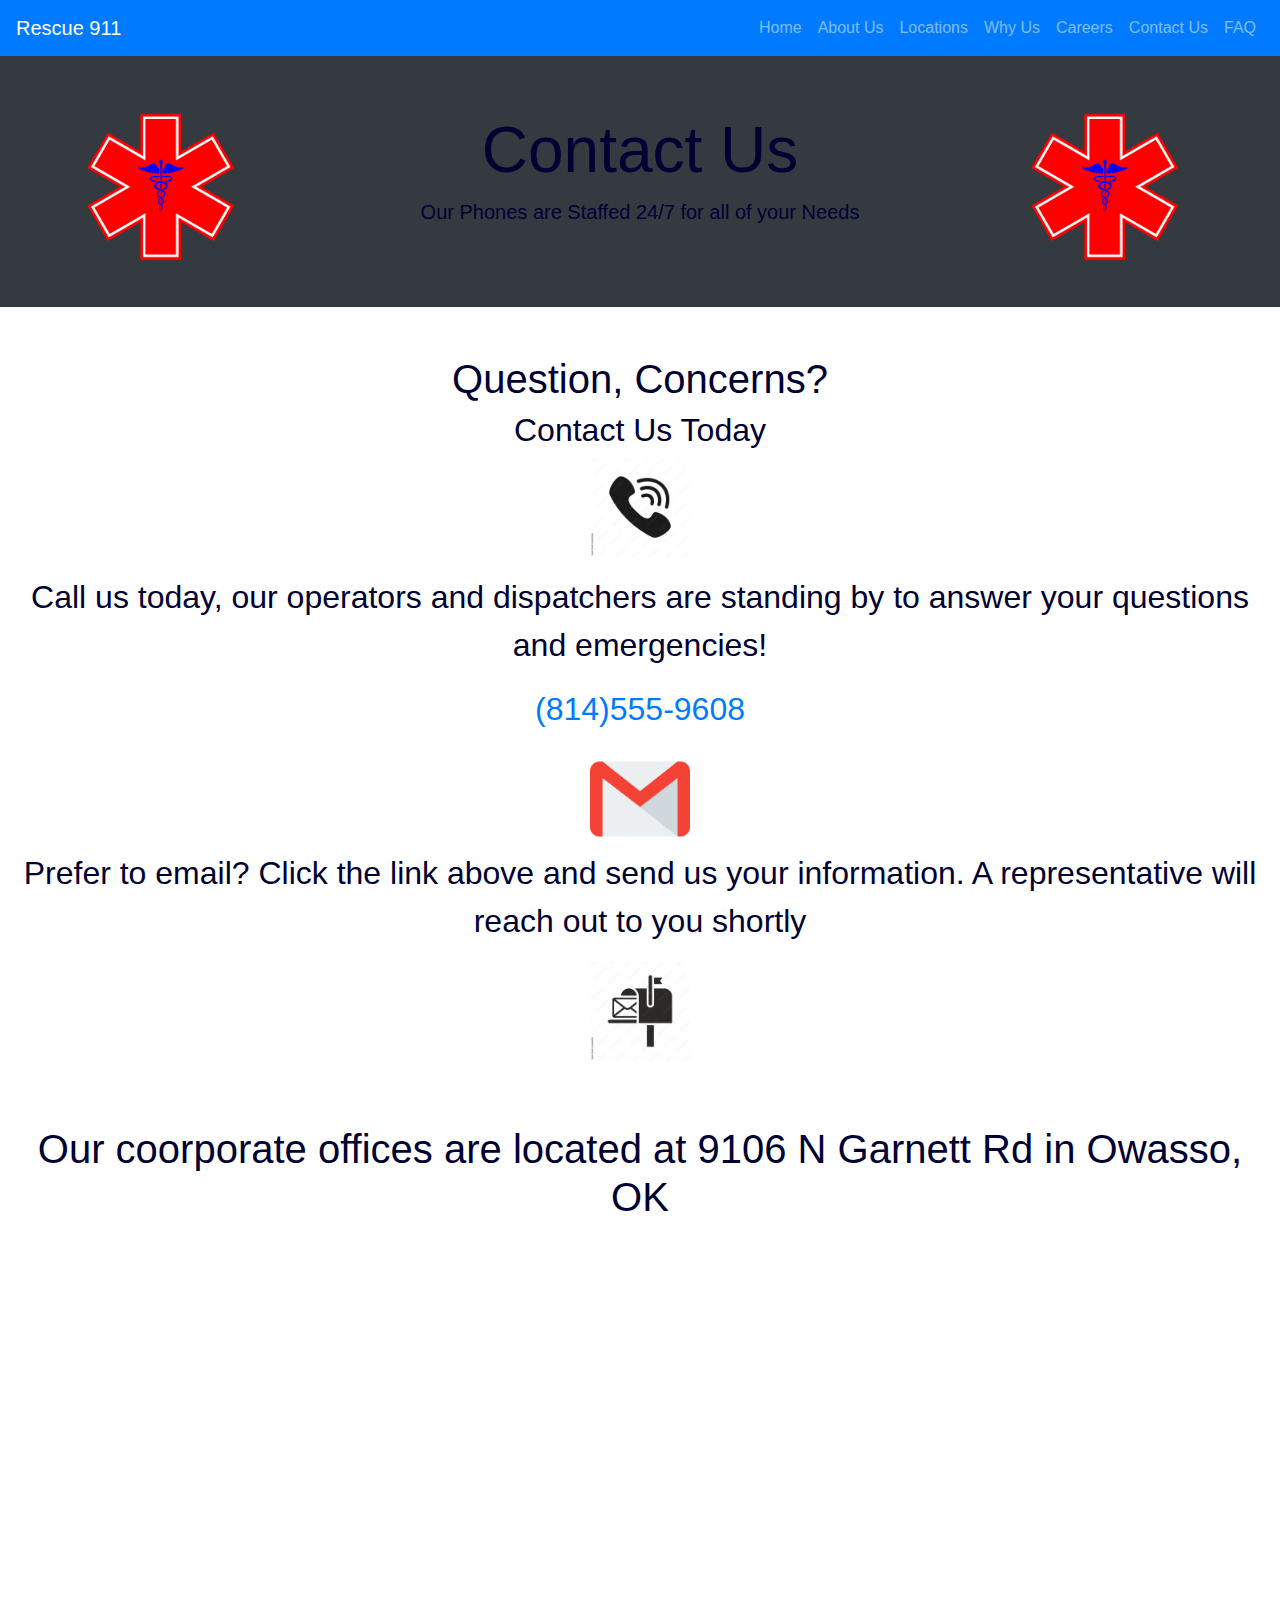
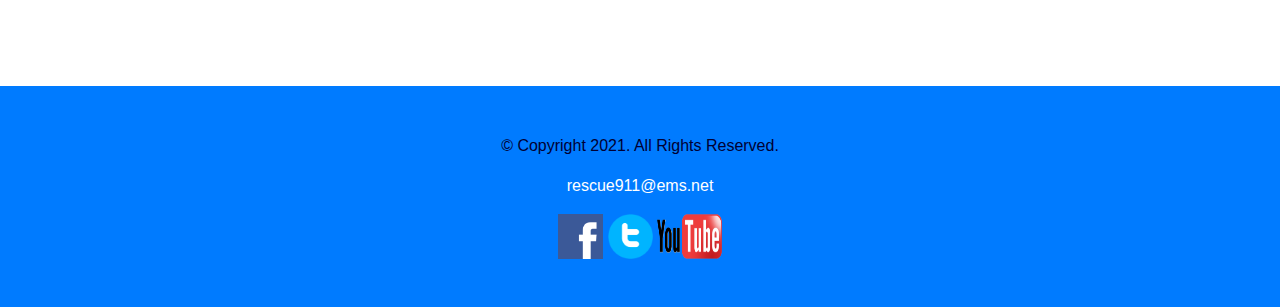
<file: final5/contactus.html>
<!doctype html>
<!-- Drew Reed 11/16/2021 -->
<html lang="en">
  <head>
    <!-- Required meta tags -->
    <meta charset="utf-8">
    <meta name="viewport" content="width=device-width, initial-scale=1, shrink-to-fit=no">
	<meta name="description" content="Rescue 911 is here for all of your emergency needs.">
	
	<!-- Favicon -->
	<link rel="shortcut icon" href="images/favicon.ico">
	<link rel="icon" type="image/png" sizes="32x32" href="images/favicon-32.png">
	<link rel="apple-touch-icon" sizes="180x180" href="images/apple-touch-icon.png">
	<link rel="icon" sizes="192x192" href="images/android-chrome-192.png">

    <!-- Bootstrap CSS -->
    <link rel="stylesheet" href="https://stackpath.bootstrapcdn.com/bootstrap/4.3.1/css/bootstrap.min.css" integrity="sha384-ggOyR0iXCbMQv3Xipma34MD+dH/1fQ784/j6cY/iJTQUOhcWr7x9JvoRxT2MZw1T" crossorigin="anonymous">
	
	<!-- My Style Sheet -->
	<link rel="stylesheet" href="css/styles.css">

    <title>Rescue 911</title>
  </head>
 <body>

	<!-- Bootstrap Navigation bar -->
	<nav class="navbar navbar-expand-sm navbar-dark fixed-top bg-primary">
	
		<a class="navbar-brand" href="index.html">Rescue 911</a>
		
		<!-- Hamburger menu icon -->
		<button class="navbar-toggler" type="button" data-toggle="collapse" data-target="#navbarResponsive" aria-controls="navbarResponsive" aria-expanded="false" aria-label="Toggle navigation">
			<span class="navbar-toggler-icon"></span>
		</button>
		
		<!-- Navbar links -->
		<div class="collapse navbar-collapse" id="navbarResponsive">
			<ul class="navbar-nav ml-auto">
				<li class="nav-item">
					<a class="nav-link" href="index.html">Home</a>
				</li>
				<li class="nav-item">
					<a class="nav-link" href="about.html">About Us</a>
				</li>
				<li class="nav-item">
					<a class="nav-link" href="locations.html">Locations</a>
				</li>
				<li class="nav-item">
					<a class="nav-link" href="whyus.html">Why Us</a>
				</li>
				<li class="nav-item">
					<a class="nav-link" href="careers.html">Careers</a>
				</li>
				<li class="nav-item">
					<a class="nav-link" href="contactus.html">Contact Us</a>
				</li>
				<li class="nav-item">
					<a class="nav-link" href="faq.html">FAQ</a>
				</li>
			</ul>
		</div>
	
	</nav>
	
	<!-- Header -->
       <header class="jumbotron jumbotron-fluid text-center mt-5 bg-dark">
          <div class="container">
			<img src="images/emsLogo.png" alt="EMS logo" class="float-left mr-3 img-fluid" height="150" width="150">
			<img src="images/emsLogo.png" alt="EMS logo" class="float-right mr-3 img-fluid" height="150" width="150">
			<h1 id="local" class="display-1">Contact Us</h1>
            <p class="lead">Our Phones are Staffed 24/7 for all of your Needs</p>
          </div>
        </header>

	<!-- Main Content Area -->
	<main class="container-fluid mt-5">
	
	<div id="MyClockDisplay" class="clock" onload="showTime()"></div>

	
		<div class="text-center">
				<h1>Question, Concerns?</h1>
				<h2>Contact Us Today</h2>
		</div>
		
		<div class="contact">
			
			<div class="text-center">
				<p class="tel-link"><a href="text:8005559111"><img src="images/phone.jpg" alt="phone logo" height="100" width="100"></a></p>
				<p>Call us today, our operators and dispatchers are standing by to answer your questions and emergencies!</p>
				<p class="tel-link"><a href="tel:8145559608">(814)555-9608</a></p>
			</div>
			
			<div class="text-center">
				<a href="mailto:resuce911@ems.net"><img src="images/email.png" alt="email logo" height="100" width="100"></a>
				<p>Prefer to email? Click the link above and send us your information. A representative will reach out to you shortly<p>
			</div>
			
			<div class="text-center">
				<img src="images/mail.jpg" alt="mail logo" height="100" width="100">
			</div>
		
		</div>
		
		<div class="text-center">
			<h1>Our coorporate offices are located at 9106 N Garnett Rd in Owasso, OK</h1>
			<iframe src="https://www.google.com/maps/embed?pb=!1m18!1m12!1m3!1d4818.804151908426!2d-95.85118647565969!3d36.284022854891255!2m3!1f0!2f0!3f0!3m2!1i1024!2i768!4f13.1!3m3!1m2!1s0x87b6f085991ed107%3A0x1d5b43d3f7795f5f!2s9106%20N%20Garnett%20Rd%2C%20Owasso%2C%20OK%2074055!5e0!3m2!1sen!2sus!4v1638134061640!5m2!1sen!2sus" width="500" height="450" style="border:0;" allowfullscreen="" loading="lazy"></iframe>
		</div>
		
	</main>
	
	<!-- Footer -->
	<footer class="jumbotron-fluid text-center bg-primary p-5">
	
		<div class="container text-white">
				<p>&copy; Copyright 2021. All Rights Reserved.</p>
				<p><a href="mailto:rescue911@ems.net" class="text-white">rescue911@ems.net</a></p>
				<a href="https://www.facebook.com"><img src="images/facebook.png" alt="Facebook logo" width="45" height="45"></a>
				<a href="https://www.twitter.com"><img src="images/twitter.png" alt="Twitter logo" width="45" height="45"></a>
				<a href="https://www.youtube.com"><img src="images/youtube.png" alt="YouTube logo" width="65" height="45"></a>
		</div>
		
	</footer>

    <!-- Optional JavaScript -->
    <!-- jQuery first, then Popper.js, then Bootstrap JS -->
    <script src="https://code.jquery.com/jquery-3.3.1.slim.min.js" integrity="sha384-q8i/X+965DzO0rT7abK41JStQIAqVgRVzpbzo5smXKp4YfRvH+8abtTE1Pi6jizo" crossorigin="anonymous"></script>
    <script src="https://cdnjs.cloudflare.com/ajax/libs/popper.js/1.14.7/umd/popper.min.js" integrity="sha384-UO2eT0CpHqdSJQ6hJty5KVphtPhzWj9WO1clHTMGa3JDZwrnQq4sF86dIHNDz0W1" crossorigin="anonymous"></script>
    <script src="https://stackpath.bootstrapcdn.com/bootstrap/4.3.1/js/bootstrap.min.js" integrity="sha384-JjSmVgyd0p3pXB1rRibZUAYoIIy6OrQ6VrjIEaFf/nJGzIxFDsf4x0xIM+B07jRM" crossorigin="anonymous"></script>
	<script src="scripts/script.js"></script>
  </body>
</html>
</file>
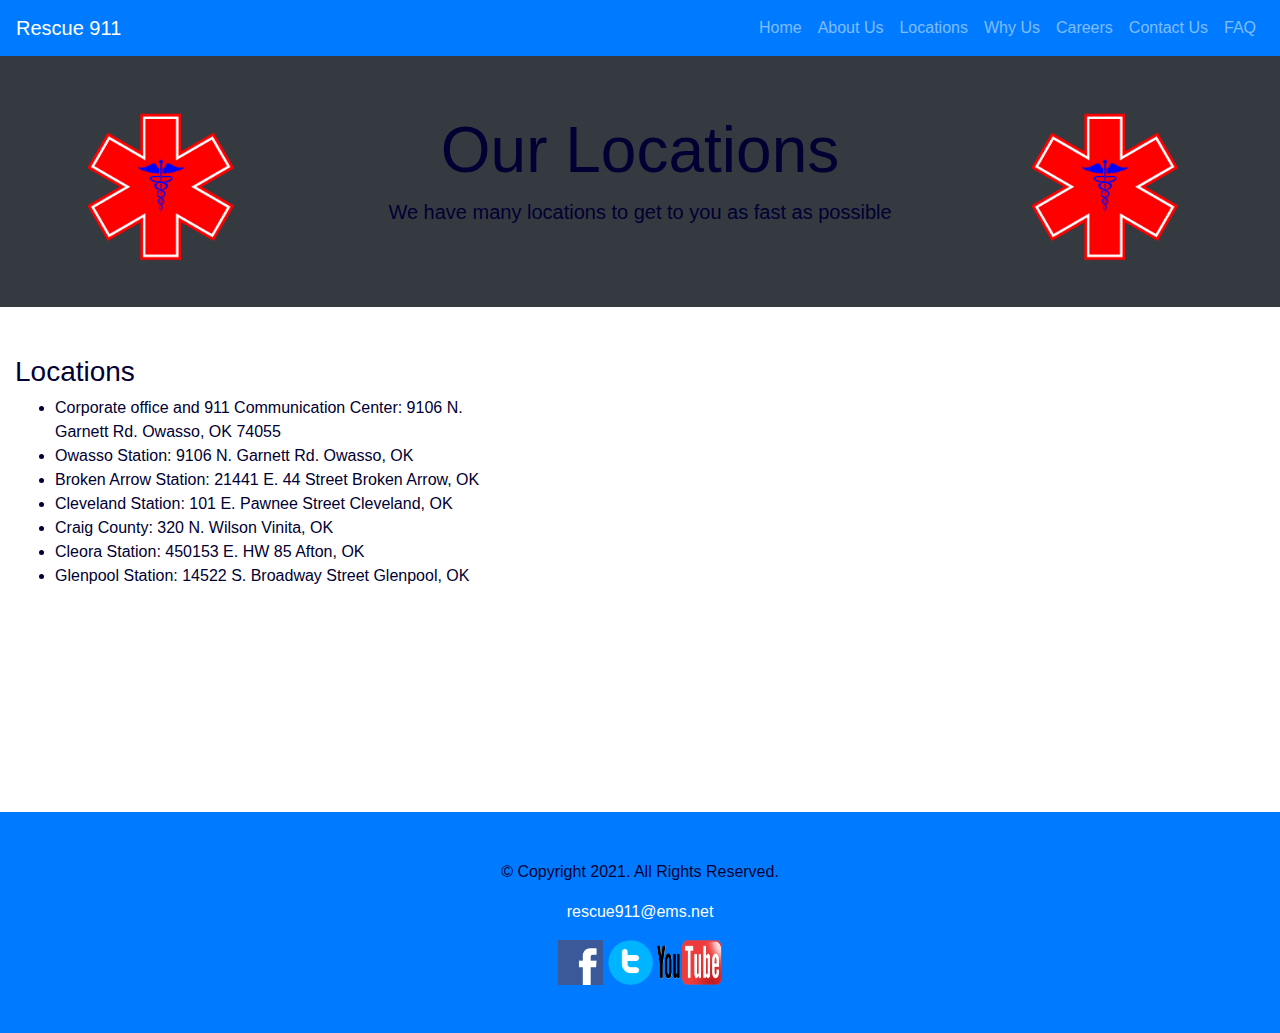
<file: final5/locations.html>
<!doctype html>
<!-- Drew Reed 11/16/2021 -->
<html lang="en">
  <head>
    <!-- Required meta tags -->
    <meta charset="utf-8">
    <meta name="viewport" content="width=device-width, initial-scale=1, shrink-to-fit=no">
	<meta name="description" content="Rescue 911 is here for all of your emergency needs.">
	
	<!-- Favicon -->
	<link rel="shortcut icon" href="images/favicon.ico">
	<link rel="icon" type="image/png" sizes="32x32" href="images/favicon-32.png">
	<link rel="apple-touch-icon" sizes="180x180" href="images/apple-touch-icon.png">
	<link rel="icon" sizes="192x192" href="images/android-chrome-192.png">

    <!-- Bootstrap CSS -->
    <link rel="stylesheet" href="https://stackpath.bootstrapcdn.com/bootstrap/4.3.1/css/bootstrap.min.css" integrity="sha384-ggOyR0iXCbMQv3Xipma34MD+dH/1fQ784/j6cY/iJTQUOhcWr7x9JvoRxT2MZw1T" crossorigin="anonymous">
	
	<!-- My Style Sheet -->
	<link rel="stylesheet" href="css/styles.css">

    <title>Rescue 911</title>
  </head>
 <body>

	<!-- Bootstrap Navigation bar -->
	<nav class="navbar navbar-expand-sm navbar-dark fixed-top bg-primary">
	
		<a class="navbar-brand" href="index.html">Rescue 911</a>
		
		<!-- Hamburger menu icon -->
		<button class="navbar-toggler" type="button" data-toggle="collapse" data-target="#navbarResponsive" aria-controls="navbarResponsive" aria-expanded="false" aria-label="Toggle navigation">
			<span class="navbar-toggler-icon"></span>
		</button>
		
		<!-- Navbar links -->
		<div class="collapse navbar-collapse" id="navbarResponsive">
			<ul class="navbar-nav ml-auto">
				<li class="nav-item">
					<a class="nav-link" href="index.html">Home</a>
				</li>
				<li class="nav-item">
					<a class="nav-link" href="about.html">About Us</a>
				</li>
				<li class="nav-item">
					<a class="nav-link" href="locations.html">Locations</a>
				</li>
				<li class="nav-item">
					<a class="nav-link" href="whyus.html">Why Us</a>
				</li>
				<li class="nav-item">
					<a class="nav-link" href="careers.html">Careers</a>
				</li>
				<li class="nav-item">
					<a class="nav-link" href="contactus.html">Contact Us</a>
				</li>
				<li class="nav-item">
					<a class="nav-link" href="faq.html">FAQ</a>
				</li>
			</ul>
		</div>
	
	</nav>
	
	<!-- Header -->
       <header class="jumbotron jumbotron-fluid text-center mt-5 bg-dark">
          <div class="container">
				<img src="images/emsLogo.png" alt="EMS logo" class="float-left mr-3 img-fluid" height="150" width="150">
				<img src="images/emsLogo.png" alt="EMS logo" class="float-right mr-3 img-fluid" height="150" width="150">
				<h1 id="local" class="display-1">Our Locations</h1>
				<p class="lead">We have many locations to get to you as fast as possible</p>
          </div>
        </header>

	<!-- Main Content Area -->
	<main class="container-fluid mt-5">
		
		<div class="row">
		
			<div class="col-sm-5">
				<article>
					<h3>Locations</h3>
					<ul>
						<li>Corporate office and 911 Communication Center:  9106 N. Garnett Rd. Owasso, OK 74055</li>
						<li>Owasso Station: 9106 N. Garnett Rd. Owasso, OK</li>
						<li>Broken Arrow Station: 21441 E. 44 Street Broken Arrow, OK</li>
						<li>Cleveland Station: 101 E. Pawnee Street Cleveland, OK</li>
						<li>Craig County: 320 N. Wilson Vinita, OK</li>
						<li>Cleora Station: 450153 E. HW 85 Afton, OK</li>
						<li>Glenpool Station: 14522 S. Broadway Street Glenpool, OK</li>
					</ul>
					
					<!--
					<div id="newItemButton"><button href="#" id="showForm">new item</button></div>
					<form id="newItemForm">
						<input type="text" id="itemDescription" placeholder="Add Description..."/>
						<input t
						ype="submit" id="addButton" value="add" />
					</form>
					-->
				</article>
			</div>
				
				<div class="col-sm-7">
					<iframe src="https://www.google.com/maps/embed?pb=!1m18!1m12!1m3!1d4818.804151908426!2d-95.85118647565969!3d36.284022854891255!2m3!1f0!2f0!3f0!3m2!1i1024!2i768!4f13.1!3m3!1m2!1s0x87b6f085991ed107%3A0x1d5b43d3f7795f5f!2s9106%20N%20Garnett%20Rd%2C%20Owasso%2C%20OK%2074055!5e0!3m2!1sen!2sus!4v1638134061640!5m2!1sen!2sus" width="500" height="450" style="border:0;" allowfullscreen="" loading="lazy"></iframe>
				</div>
				
		</div>
		
	</main>
	
	<!-- Footer -->
	<footer class="jumbotron-fluid text-center bg-primary p-5">
	
		<div class="container text-white">
				<p>&copy; Copyright 2021. All Rights Reserved.</p>
				<p><a href="mailto:rescue911@ems.net" class="text-white">rescue911@ems.net</a></p>
				<a href="https://www.facebook.com"><img src="images/facebook.png" alt="Facebook logo" width="45" height="45"></a>
				<a href="https://www.twitter.com"><img src="images/twitter.png" alt="Twitter logo" width="45" height="45"></a>
				<a href="https://www.youtube.com"><img src="images/youtube.png" alt="YouTube logo" width="65" height="45"></a>
		</div>
		
	</footer>

    <!-- Optional JavaScript -->
    <!-- jQuery first, then Popper.js, then Bootstrap JS -->
    <script src="https://code.jquery.com/jquery-3.3.1.slim.min.js" integrity="sha384-q8i/X+965DzO0rT7abK41JStQIAqVgRVzpbzo5smXKp4YfRvH+8abtTE1Pi6jizo" crossorigin="anonymous"></script>
    <script src="https://cdnjs.cloudflare.com/ajax/libs/popper.js/1.14.7/umd/popper.min.js" integrity="sha384-UO2eT0CpHqdSJQ6hJty5KVphtPhzWj9WO1clHTMGa3JDZwrnQq4sF86dIHNDz0W1" crossorigin="anonymous"></script>
    <script src="https://stackpath.bootstrapcdn.com/bootstrap/4.3.1/js/bootstrap.min.js" integrity="sha384-JjSmVgyd0p3pXB1rRibZUAYoIIy6OrQ6VrjIEaFf/nJGzIxFDsf4x0xIM+B07jRM" crossorigin="anonymous"></script>
	<script src="scripts/script.js"></script>
  </body>
</html>
</file>
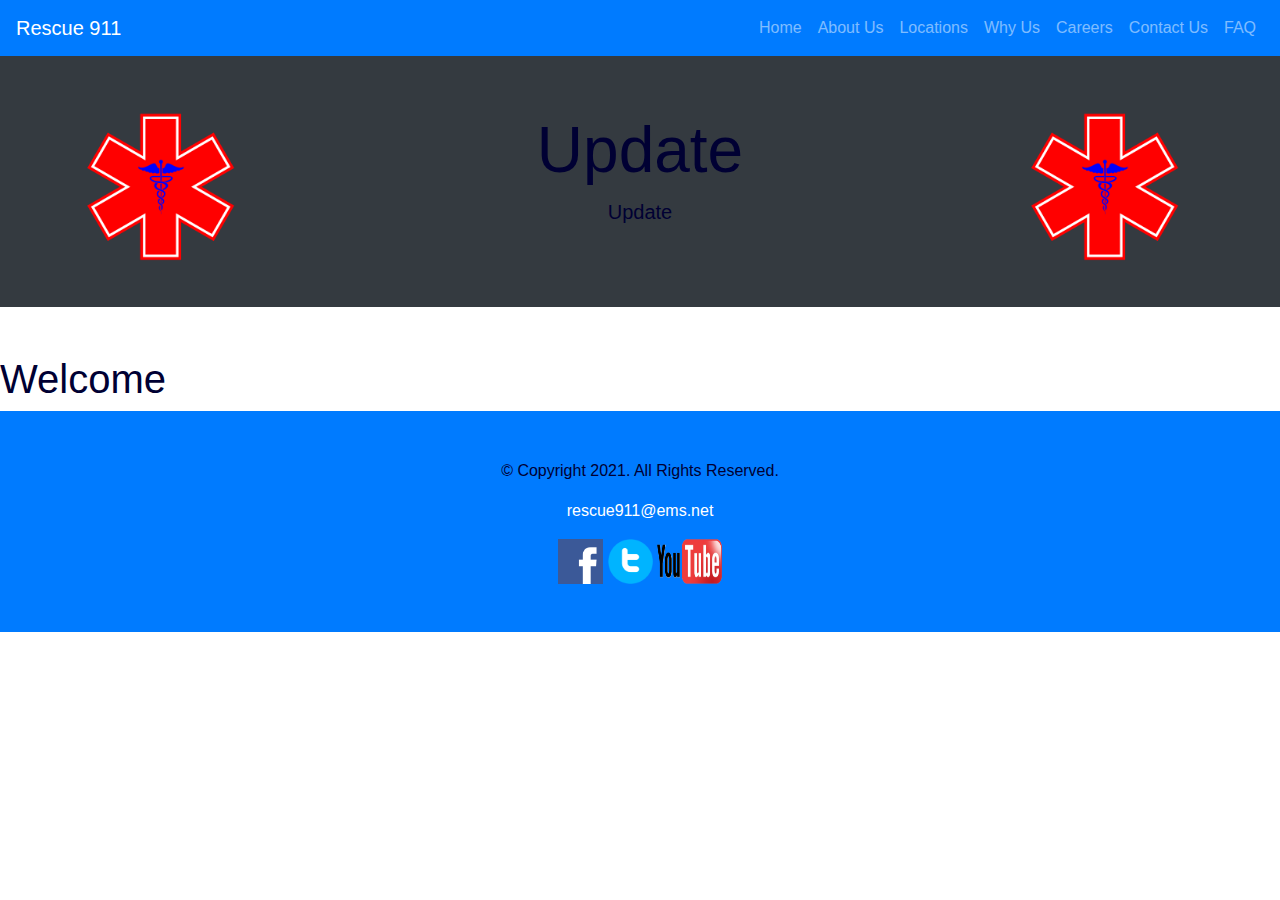
<file: final5/template.html>
<!doctype html>
<!-- Drew Reed 11/16/2021 -->
<html lang="en">
  <head>
    <!-- Required meta tags -->
    <meta charset="utf-8">
    <meta name="viewport" content="width=device-width, initial-scale=1, shrink-to-fit=no">
	<meta name="description" content="Rescue 911 is here for all of your emergency needs.">
	
	<!-- Favicon -->
	<link rel="shortcut icon" href="images/favicon.ico">
	<link rel="icon" type="image/png" sizes="32x32" href="images/favicon-32.png">
	<link rel="apple-touch-icon" sizes="180x180" href="images/apple-touch-icon.png">
	<link rel="icon" sizes="192x192" href="images/android-chrome-192.png">

    <!-- Bootstrap CSS -->
    <link rel="stylesheet" href="https://stackpath.bootstrapcdn.com/bootstrap/4.3.1/css/bootstrap.min.css" integrity="sha384-ggOyR0iXCbMQv3Xipma34MD+dH/1fQ784/j6cY/iJTQUOhcWr7x9JvoRxT2MZw1T" crossorigin="anonymous">
	
	<!-- My Style Sheet -->
	<link rel="stylesheet" href="css/styles.css">

    <title>Rescue 911</title>
  </head>
 <body>
 
	<!-- Bootstrap Navigation bar -->
	<nav class="navbar navbar-expand-sm navbar-dark fixed-top bg-primary">
	
		<a class="navbar-brand" href="index.html">Rescue 911</a>
		
		<!-- Hamburger menu icon -->
		<button class="navbar-toggler" type="button" data-toggle="collapse" data-target="#navbarResponsive" aria-controls="navbarResponsive" aria-expanded="false" aria-label="Toggle navigation">
			<span class="navbar-toggler-icon"></span>
		</button>
		
		<!-- Navbar links -->
		<div class="collapse navbar-collapse" id="navbarResponsive">
			<ul class="navbar-nav ml-auto">
				<li class="nav-item">
					<a class="nav-link" href="index.html">Home</a>
				</li>
				<li class="nav-item">
					<a class="nav-link" href="about.html">About Us</a>
				</li>
				<li class="nav-item">
					<a class="nav-link" href="locations.html">Locations</a>
				</li>
				<li class="nav-item">
					<a class="nav-link" href="whyus.html">Why Us</a>
				</li>
				<li class="nav-item">
					<a class="nav-link" href="careers.html">Careers</a>
				</li>
				<li class="nav-item">
					<a class="nav-link" href="contactus.html">Contact Us</a>
				</li>
				<li class="nav-item">
					<a class="nav-link" href="faq.html">FAQ</a>
				</li>
			</ul>
		</div>
	
	</nav>
	
	<!-- Header -->
       <header class="jumbotron jumbotron-fluid text-center mt-5 bg-dark">
          <div class="container">
				<img src="images/emsLogo.png" alt="EMS logo" class="float-left mr-3 img-fluid" height="150" width="150">
				<img src="images/emsLogo.png" alt="EMS logo" class="float-right mr-3 img-fluid" height="150" width="150">
				<h1 id="local" class="display-1">Update</h1>
				<p class="lead">Update</p>
          </div>
        </header>

	<!-- Main Content Area -->
	<main class="container-fluid mt-5">
		<div class="row">
			<h1>Welcome</h1>
			<script>scripts/script.js</script>
		</div>
	</main>
	
	<!-- Footer -->
	<footer class="jumbotron-fluid text-center bg-primary p-5">
	
		<div class="container text-white">
				<p>&copy; Copyright 2021. All Rights Reserved.</p>
				<p><a href="mailto:rescue911@ems.net" class="text-white">rescue911@ems.net</a></p>
				<a href="https://www.facebook.com"><img src="images/facebook.png" alt="Facebook logo" width="45" height="45"></a>
				<a href="https://www.twitter.com"><img src="images/twitter.png" alt="Twitter logo" width="45" height="45"></a>
				<a href="https://www.youtube.com"><img src="images/youtube.png" alt="YouTube logo" width="65" height="45"></a>
		</div>
		
	</footer>

    <!-- Optional JavaScript -->
    <!-- jQuery first, then Popper.js, then Bootstrap JS -->
    <script src="https://code.jquery.com/jquery-3.3.1.slim.min.js" integrity="sha384-q8i/X+965DzO0rT7abK41JStQIAqVgRVzpbzo5smXKp4YfRvH+8abtTE1Pi6jizo" crossorigin="anonymous"></script>
    <script src="https://cdnjs.cloudflare.com/ajax/libs/popper.js/1.14.7/umd/popper.min.js" integrity="sha384-UO2eT0CpHqdSJQ6hJty5KVphtPhzWj9WO1clHTMGa3JDZwrnQq4sF86dIHNDz0W1" crossorigin="anonymous"></script>
    <script src="https://stackpath.bootstrapcdn.com/bootstrap/4.3.1/js/bootstrap.min.js" integrity="sha384-JjSmVgyd0p3pXB1rRibZUAYoIIy6OrQ6VrjIEaFf/nJGzIxFDsf4x0xIM+B07jRM" crossorigin="anonymous"></script>
	<script src="scripts/script.js"></script>
  </body>
</html>
</file>
<file: final5/css/styles.css>
/*
    Student Name: Drew Reed
    File Name: styles.css
    Date: 11/17/2021
*/

/* Begin Mobile Styles */

/* Show mobile class, hide tablet-desktop class and menu-links id */
.mobile {
    display: block;
}

.tablet-desktop {
    display: none;
}

/* Style rules for hero image and header */
.hero {
	background-image: linear-gradient(rgba(0, 0, 0, 0.5), rgba(0, 0, 0, 0)), url(../images/francisAmbulance.jpg);
	background-size: cover;
	background-position: center;
	background-repeat: no-repeat;
}

.parallax {
  /* The image used */
  background-image: url(../images/francisAmbulance.jpg);

  /* Set a specific height */
  min-height: 700px; 

  /* Create the parallax scrolling effect */
  background-attachment: fixed;
  background-position: center;
  background-repeat: no-repeat;
  background-size: cover;
}


.welcome {
	position: absolute;
	top: 20%;
	margin: auto;
}


.welcome p {
	font-size: 1.25em;
	width: 70%;
	line-height: 1.5;
}

header, h1, p, h3, h2, li, ul {
	color: #000033;
	text-color: #000033;
	font-color: #000033;
}

/* Style rule for Location hero text */
#local.display-1 {
    font-size: 4em;
}

/* Style rule for map */
.map {
    border: 2px solid #000;
    width: 95%;
    height: 50%;
}

/* Style rule for labels */
label {
    display: block;
    padding-top: 3%;
}

/* Style rule for contact page */
.contact {
	font-size: 2em;
	padding-bottom: 2em;
}


/* Media Query for Tablet Viewport */
@media (min-width: 768px) {  

    /* Tablet Viewport: Show tablet-desktop class, hide mobile class */
    .tablet-desktop {
        display: block;
    }

    .mobile {
        display: none;
    }
    
    /* Tablet Viewport: Nutrition hero text */
    #nutr.display-1 {
        font-size: 6em;
    }
    
    /* Tablet Viewport: Style rule for map */
    .map {
        width: 600px;
        height: 450px;
    }
    
     /* Tablet Viewport: Style rule for form element */
    form {
        width: 80%;
        margin: 0 auto;
    }

}

/* Media Query for Desktop Viewport */
@media (min-width: 992px) {  

    /* Desktop Viewport: Style rules for form */
    form {
        width: auto;
        margin-bottom: 2%;
    }
    
    .form-grid {
        display: grid;
        grid-template-columns: auto auto auto;
        grid-gap: 20px; 
    }
    
    .btn {
        grid-column: 1 / span 3;
    }

}

/* Border under box when you move script in the last example */
p + script + h3 {
    padding-bottom: 20px;
    border-bottom: 1px solid #bcbdc0;}
</file>
